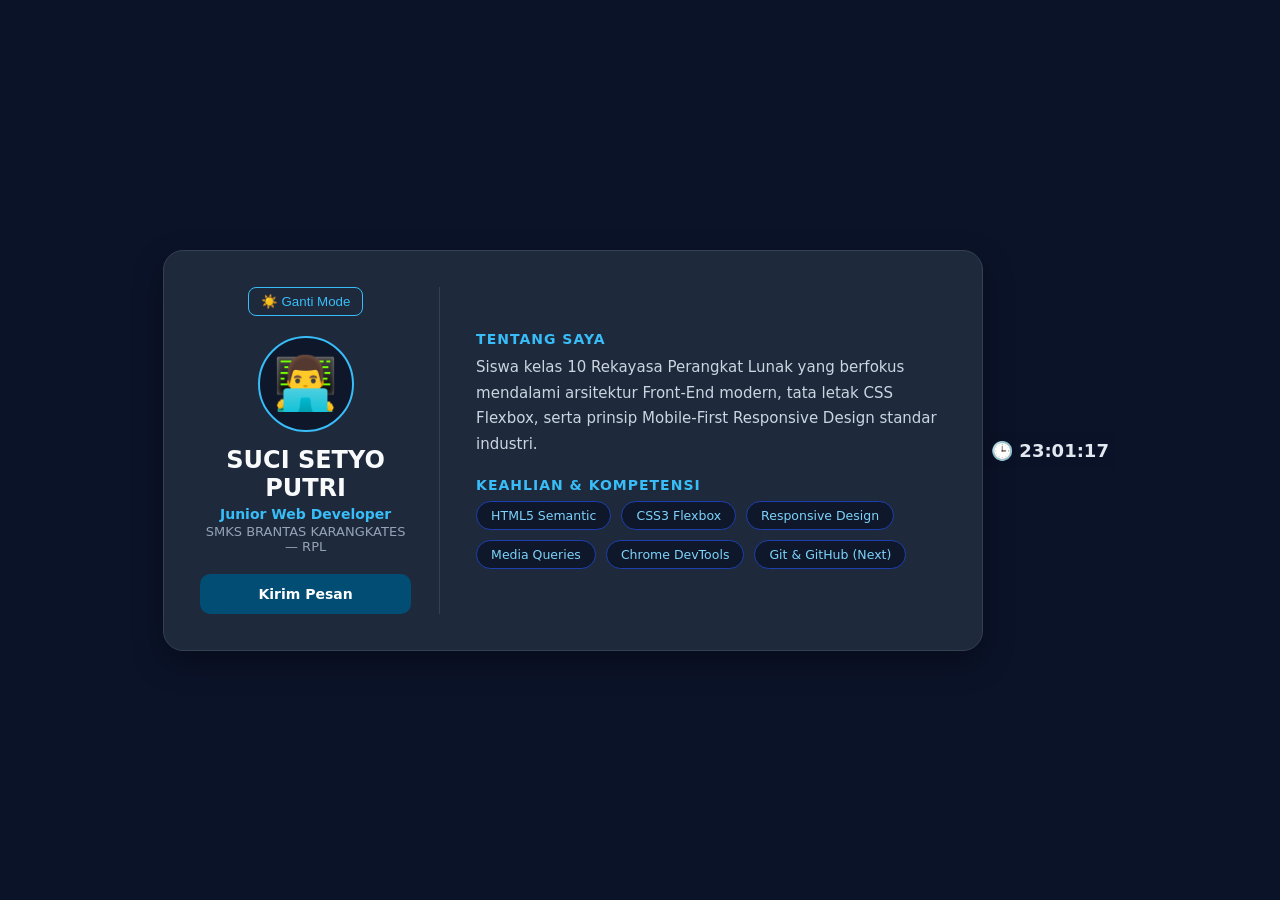
<file: index.html>
<!DOCTYPE html>
<html lang="id">
<head>
 <meta charset="UTF-8">
 <meta name="viewport" content="width=device-width, initial-scale=1.0">
 <link rel="stylesheet" href="mobile-first.css">
 <title>Profil Digital Responsive - [Nama Siswa]</title>
</head>
<body>
 <main class="page-wrapper">
 <article class="profile-card">
 <header class="card-aside">
 <button id="btnToggleTema" class="btn-tema">
☀️ Ganti Mode
</button>
 <div class="avatar-box">
 <span class="avatar-icon"> </span> 👨‍💻
 </div>
 <h1 class="student-name">SUCI SETYO PUTRI</h1>
 <p class="student-role">Junior Web Developer</p>
 <p class="student-school">SMKS BRANTAS KARANGKATES — RPL</p>
 <a href="mailto:siswa@smkbrantas.sch.id" 
    class="btn-contact"
    id="btnKontak">Kirim Pesan</a>
 </header>
 <section class="card-content">
 <div class="bio-section">
 <h2 class="section-heading">Tentang Saya</h2>
 <p class="bio-text">
Siswa kelas 10 Rekayasa Perangkat Lunak yang berfokus mendalami
arsitektur Front-End modern, tata letak CSS Flexbox, serta prinsip
 Mobile-First Responsive Design standar industri.
 </p>
 </div>
 <div class="skills-section">
 <h2 class="section-heading">Keahlian & Kompetensi</h2>
 <div class="skill-matrix">
 <div class="skill-badge">HTML5 Semantic</div>
 <div class="skill-badge">CSS3 Flexbox</div>
 <div class="skill-badge">Responsive Design</div>
 <div class="skill-badge">Media Queries</div>
 <div class="skill-badge">Chrome DevTools</div>
 <div class="skill-badge">Git & GitHub (Next)</div>
 </div>
 </div>
 </section>
 </article>
 </main>
<div id="modalKontak" class="modal-overlay">
<div class="modal-box">
<h2>Kirim Pesan</h2>
<p>Silakan hubungi saya melalui email: suci.rpl1@gmail.com</p>
<button id="btnTutupModal" class="btn-tutup">Tutup</button>
</div>
</div>
 <p id="liveClock" class="live-clock"></p>
  <button id="btnTop">⬆ Back to Top</button>
  <script src="script.js"></script>
</body>
</html>
</file>
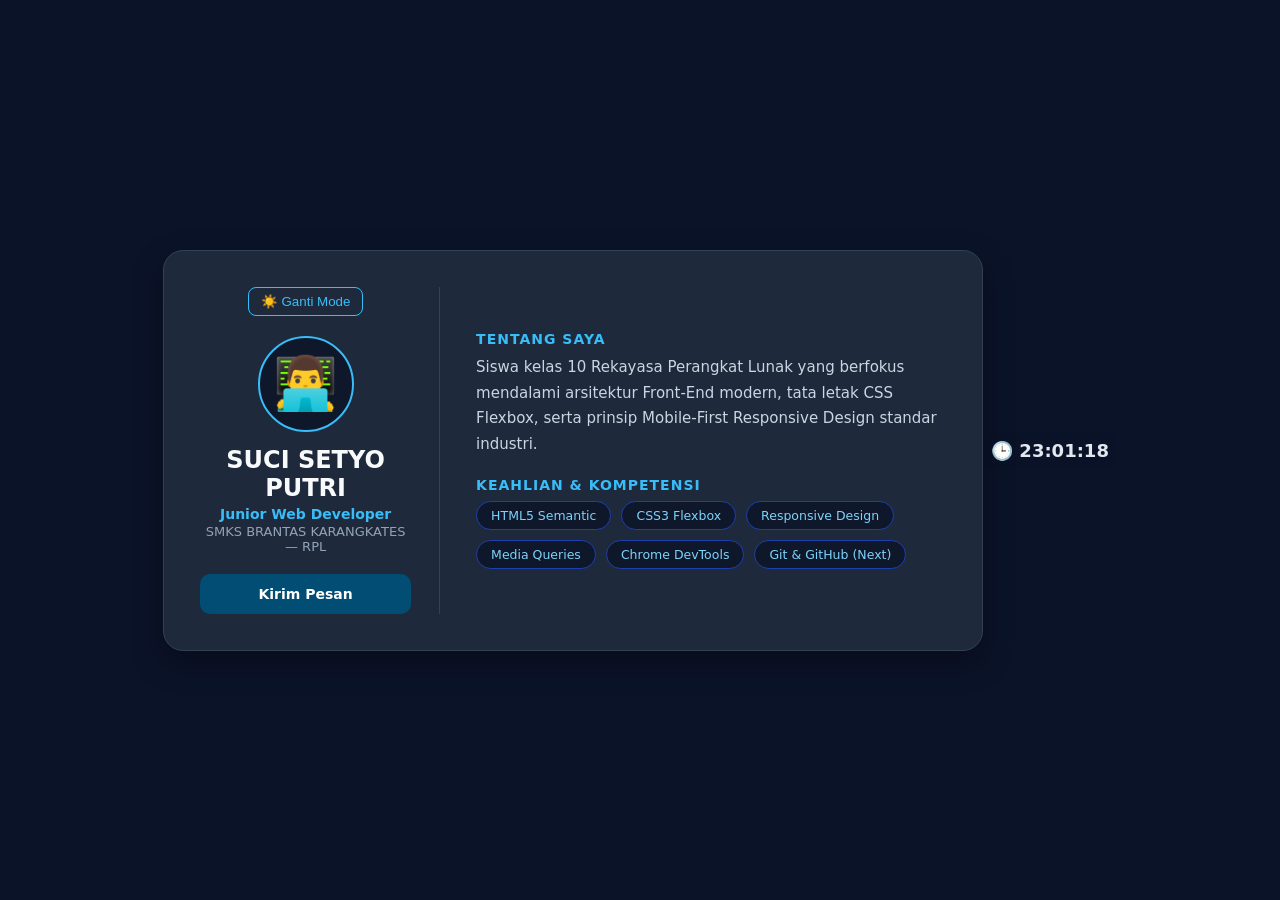
<file: semantic.html>
<!DOCTYPE html>
<html lang="id">
<head>
 <meta charset="UTF-8">
 <meta name="viewport" content="width=device-width, initial-scale=1.0">
 <link rel="stylesheet" href="mobile-first.css">
 <title>Profil Digital Responsive - [Nama Siswa]</title>
</head>
<body>
 <main class="page-wrapper">
 <!-- Kartu Profil Utama -->
 <article class="profile-card">
 <!-- Kolom Kiri / Header Profil -->
 <header class="card-aside">
 <button id="btnToggleTema" class="btn-tema">
☀️ Ganti Mode
</button>
 <div class="avatar-box">
 <span class="avatar-icon"> </span> 👨‍💻
 </div>
 <h1 class="student-name">SUCI SETYO PUTRI</h1>
 <p class="student-role">Junior Web Developer</p>
 <p class="student-school">SMKS BRANTAS KARANGKATES — RPL</p>
 <a href="mailto:siswa@smkbrantas.sch.id" 
    class="btn-contact"
    id="btnKontak">Kirim Pesan</a>
 </header>
 <!-- Kolom Kanan / Konten Detail -->
 <section class="card-content">
 <div class="bio-section">
 <h2 class="section-heading">Tentang Saya</h2>
 <p class="bio-text">
Siswa kelas 10 Rekayasa Perangkat Lunak yang berfokus mendalami
arsitektur Front-End modern, tata letak CSS Flexbox, serta prinsip
 Mobile-First Responsive Design standar industri.
 </p>
 </div>
 <div class="skills-section">
 <h2 class="section-heading">Keahlian & Kompetensi</h2>
 <div class="skill-matrix">
 <div class="skill-badge">HTML5 Semantic</div>
 <div class="skill-badge">CSS3 Flexbox</div>
 <div class="skill-badge">Responsive Design</div>
 <div class="skill-badge">Media Queries</div>
 <div class="skill-badge">Chrome DevTools</div>
 <div class="skill-badge">Git & GitHub (Next)</div>
 </div>
 </div>
 </section>
 </article>
 </main>
 <!-- Modal Popup (Tersembunyi secara default) -->
<div id="modalKontak" class="modal-overlay">
<div class="modal-box">
<h2>Kirim Pesan</h2>
<p>Silakan hubungi saya melalui email: suci.rpl1@gmail.com</p>
<button id="btnTutupModal" class="btn-tutup">Tutup</button>
</div>
</div>
 <p id="liveClock" class="live-clock"></p>
  <button id="btnTop">⬆ Back to Top</button>
  <script src="script.js"></script>
</body>
</html>
</file>
<file: mobile-first.css>
* {
 margin: 0;
 padding: 0;
 box-sizing: border-box;
}
body {
 font-family: 'Segoe UI', system-ui, -apple-system, sans-serif;
 background-color: #0b1329; 
 color: #e2e8f0;
 min-height: 100vh;
 display: flex;
 justify-content: center;
 align-items: center;
 padding: 16px;
}
.page-wrapper {
 width: 100%;
 max-width: 820px;
}
.profile-card {
 background-color: #1e293b;
 border: 1px solid #334155;
 border-radius: 20px;
  padding: 24px;
 box-shadow: 0 12px 30px rgba(0, 0, 0, 0.35);
 display: flex;
 flex-direction: column; 
 gap: 24px;
 transition: transform 0.3s ease, box-shadow 0.25s ease;
}
.profile-card:hover{
  transform: scale(1.02);
  box-shadow: 0 12px 30px rgba(255, 253, 253, 0.35);
  background-color: rgb(61, 144, 169);
}
.card-aside {
 display: flex;
 flex-direction: column;
 align-items: center;
 text-align: center;
 padding-bottom: 20px;
 border-bottom: 1px solid #334155;
}
.card-aside:hover {
border-color: rgb(143, 189, 228);
transition: border-color 0.7s ease;
}
.avatar-box {
 width: 84px;
 height: 84px;
 background: #0f172a;
 border: 2px solid #38bdf8;
 border-radius: 50%;
 display: flex;
 justify-content: center;
 align-items: center;
 font-size: 46px;
 margin-bottom: 14px;
}
.avatar-box {
  transition: transform 0.2s ease; 
}
.avatar-box:hover {
  transform: scale(1.05);
}

.skill-badge:hover {
  border-color: #38bdf8;
  background-color: #1e293b;
  transform: translateY(-3px); 
}
.student-name {
 font-size: 22px;
 color: #f8fafc;
 font-weight: 700;
}
.student-role {
 color: #38bdf8;
 font-size: 14px;
 font-weight: 600;
 margin-top: 4px;
}
.student-school {
 color: #94a3b8;
 font-size: 13px;
 margin-top: 2px;
}
.btn-contact {
 margin-top: 16px;
 display: inline-block;
 width: 100%; 
 text-align: center;
 background-color: #014d73;
 color: #ffffff;
 text-decoration: none;
 padding: 12px 20px;
 border-radius: 10px;
 font-weight: 600;
 font-size: 14px;
 transition: all 0.2s ease;
}
.btn-contact:hover {
 background-color: #0369a1;
 transform: translateY(-2px);
}
.card-content {
 display: flex;
 flex-direction: column;
 gap: 20px;
}
.section-heading {
 font-size: 14px;
 color: #38bdf8;
 text-transform: uppercase;
 letter-spacing: 1px;
 margin-bottom: 8px;
 font-weight: 700;
}
.bio-text {
 font-size: 14px;
 line-height: 1.7;
 color: #cbd5e1;
}
.skill-matrix {
 display: flex;
 flex-wrap: wrap; 
 gap: 10px;
}
.skill-badge {
 background-color: #0f172a;
 border: 1px solid #1e40af;
 color: #7dd3fc;
 padding: 6px 14px;
 border-radius: 20px;
 font-size: 12.5px;
 font-weight: 500;
 transition: border-color 0.2s ease;
}
.skill-badge:hover {
 border-color: #38bdf8;
 background-color: #1e293b;
}
@media screen and (min-width: 680px) {
 body {
 padding: 32px;
 }
 .profile-card {
 flex-direction: row; 
 align-items: stretch;
 padding: 36px;
 gap: 36px;
 }
 .card-aside {
 width: 240px; 
 flex-shrink: 0;
 padding-bottom: 0;
 padding-right: 28px;
 border-bottom: none; 
 border-right: 1px solid #334155; 
 justify-content: center;
 }
 .avatar-box {
 width: 96px;
 height: 96px;
 font-size: 52px;
 }
 .student-name {
 font-size: 24px;
 }
 .btn-contact {
 width: 100%;
 margin-top: 20px;
 }
 .card-content {
 flex: 1; 
 justify-content: center;
 }
 .bio-text {
 font-size: 15px;
 }
}
.btn-tema {
 background: transparent;
 border: 1px solid #38bdf8;
 color: #38bdf8;
 padding: 6px 12px;
 border-radius: 8px;
 cursor: pointer;
 margin-bottom: 20px;
 transition: 0.3s;
}
.btn-tema:hover {
 background: #38bdf8;
 color: #0b1329;
}
body.light-mode {
 background-color: #f8fafc;
 color: #0f172a;
}
body.light-mode .profile-card {
 background-color: #ffffff;
 border-color: #cbd5e1;
 box-shadow: 0 10px 25px rgba(0, 0, 0, 0.05);
}
body.light-mode .student-name {
 color: #0f172a;
}
body.light-mode .card-aside {
 border-color: #cbd5e1;
}
.modal-overlay {
 position: fixed; 
 top: 0; left: 0; width: 100%; height: 100%;
 background-color: rgba(0, 0, 0, 0.7);
 display: none; 
 justify-content: center;
 align-items: center;
 z-index: 1000;
}
.modal-overlay.show {
 display: flex; 
}
.modal-box {
 background: #1e293b;
 padding: 30px;
  border-radius: 12px;
 text-align: center;
 width: 90%;
 max-width: 400px;
}
.btn-tutup {
 margin-top: 20px;
 background: #ef4444;
 color: white;
 border: none;
 padding: 8px 16px;
 border-radius: 6px;
 cursor: pointer;
}
#btnTop {
  display: none;
  position: fixed;
  bottom: 20px;
  right: 20px;
  padding: 10px 15px;
  cursor: pointer;
}
.live-clock {
  text-align: center;
  font-size: 18px;
  font-weight: bold;
  margin: 15px 0;
  padding: 8px;
  border-radius: 8px;
  background-color: rgba(0, 0, 0, 0.05);
}
</file>
